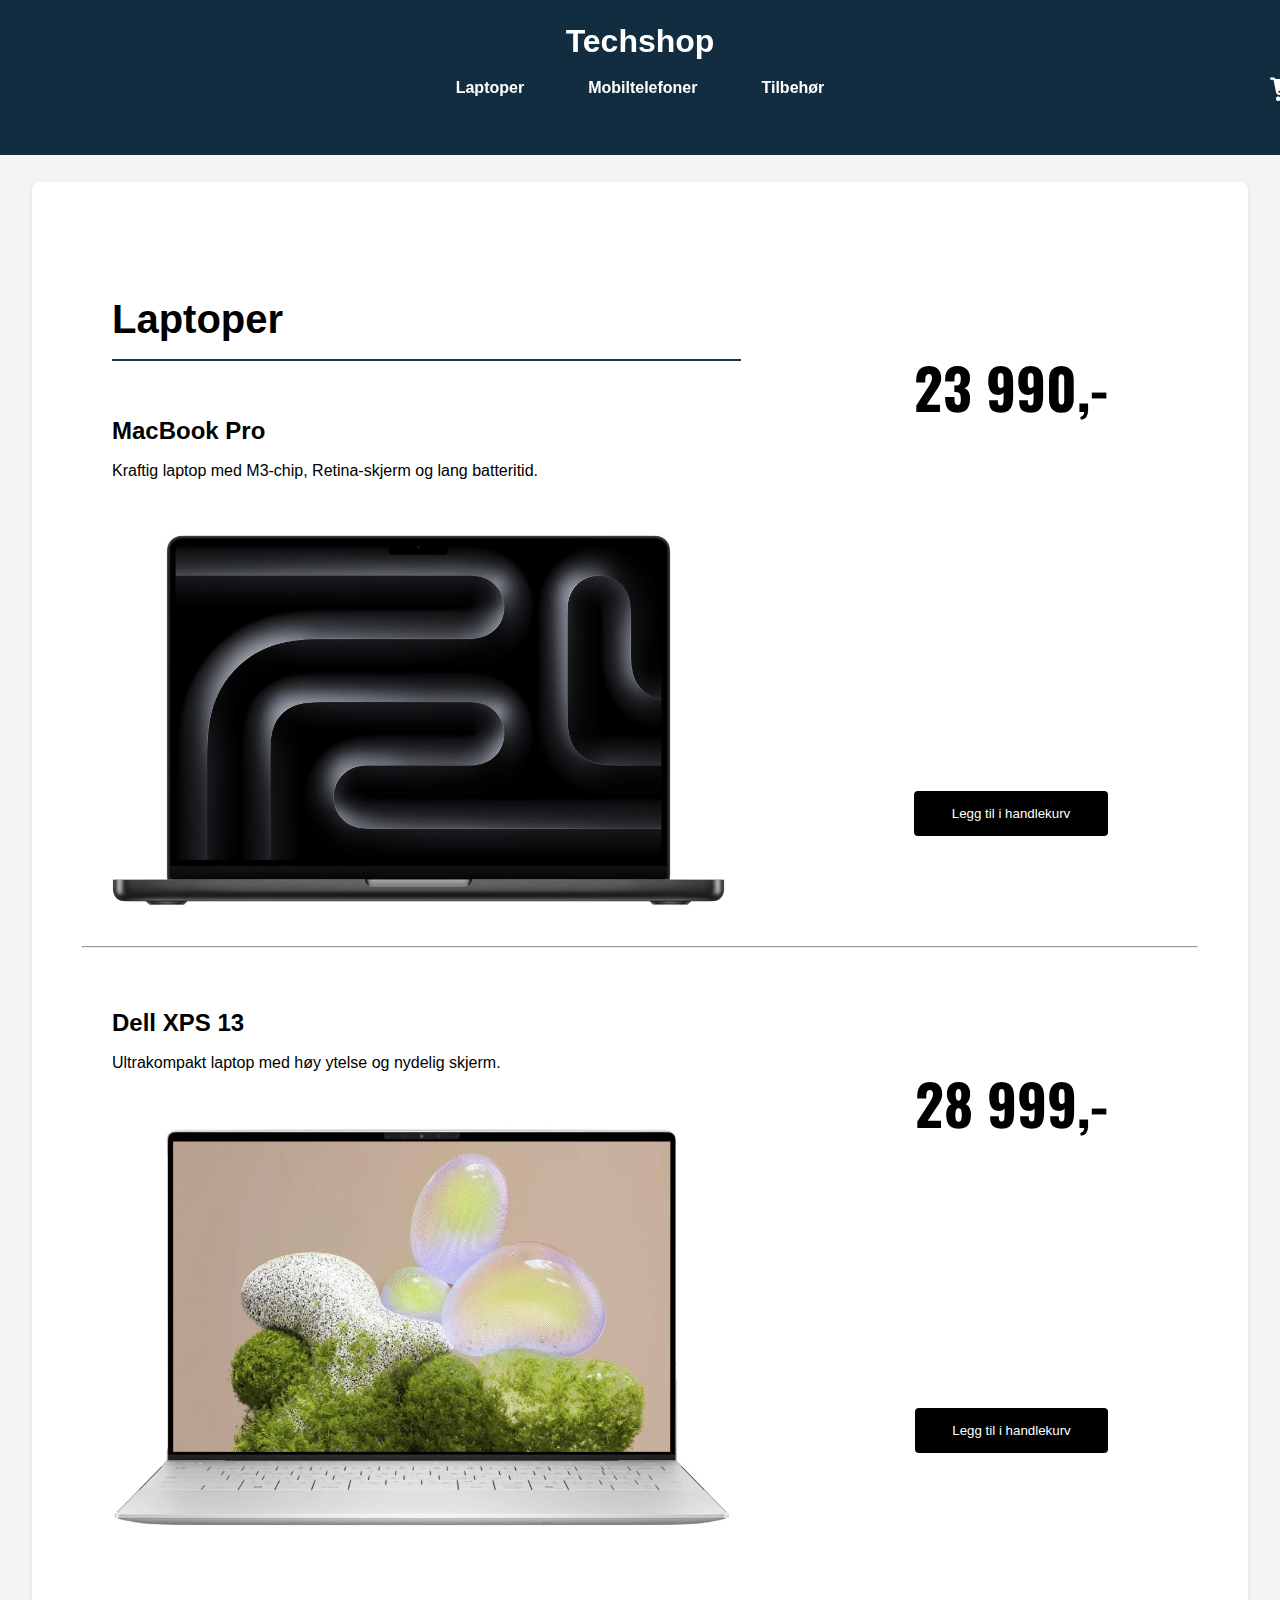
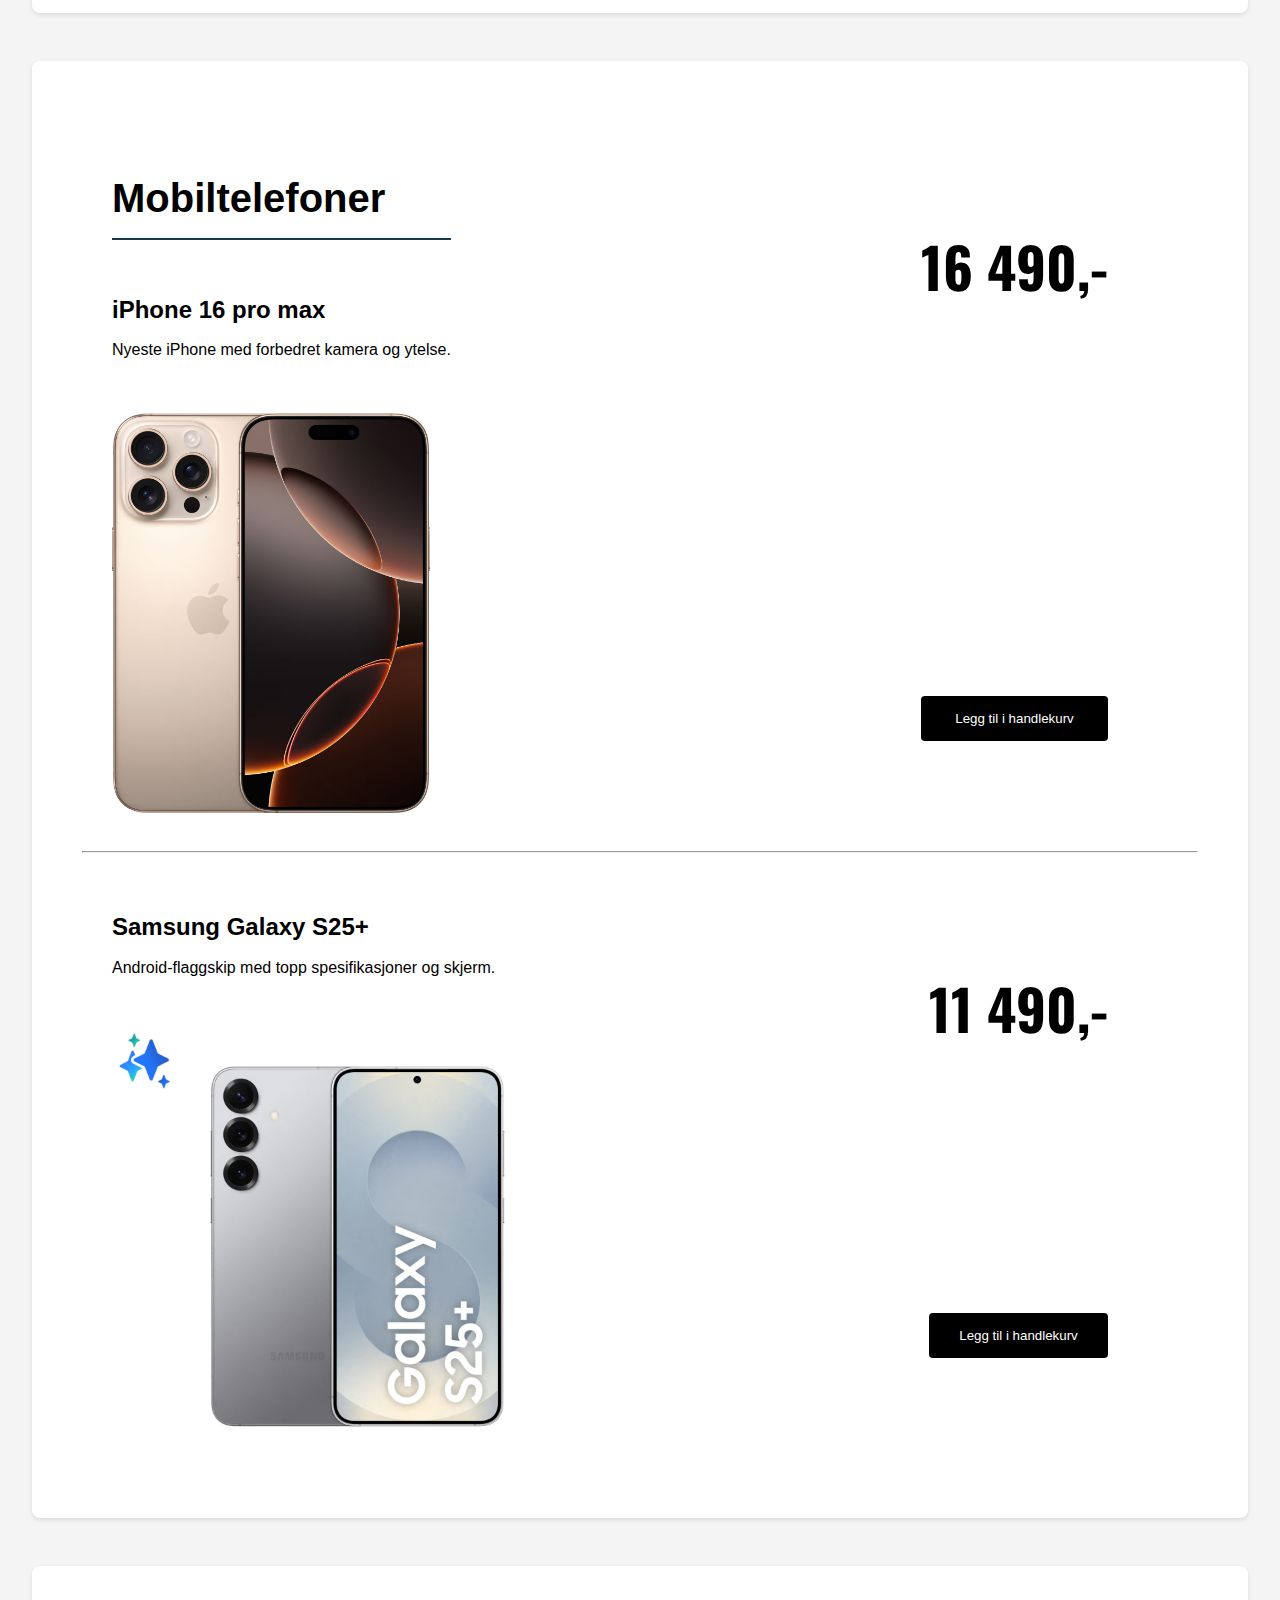
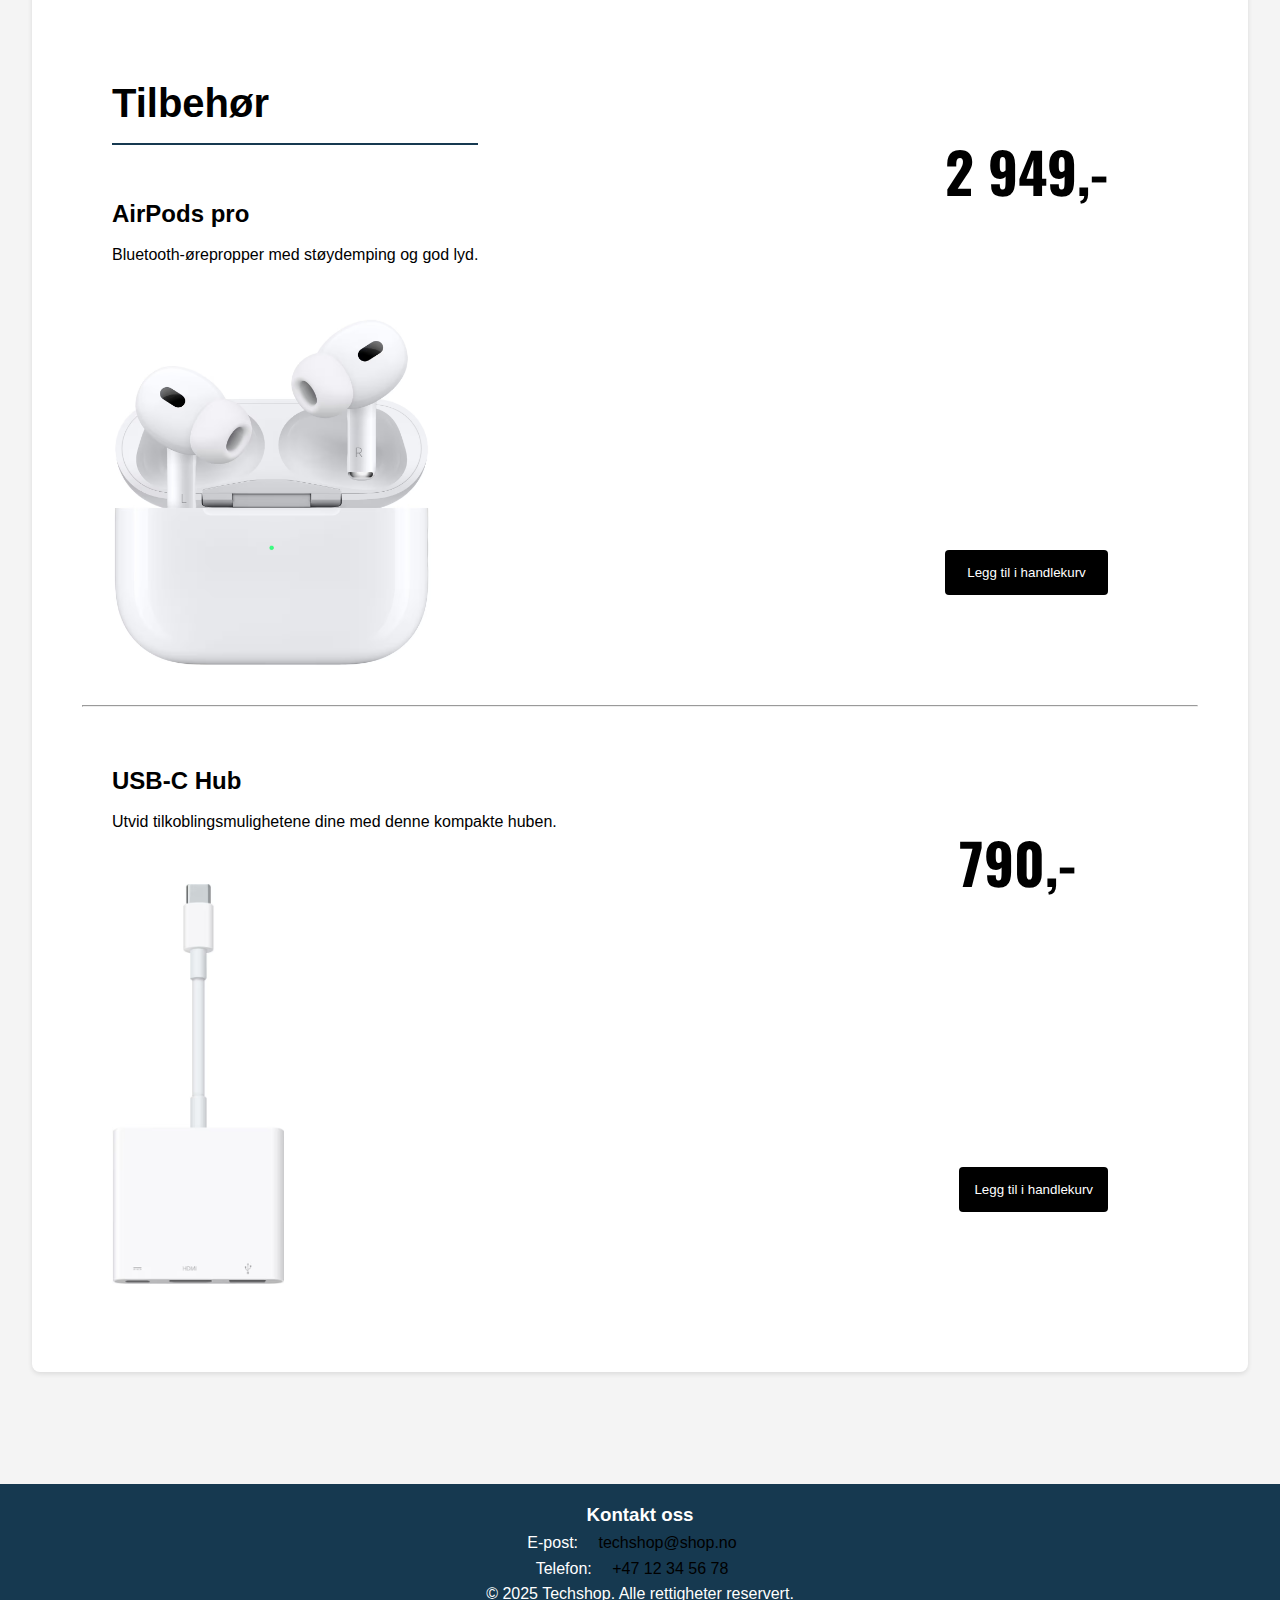
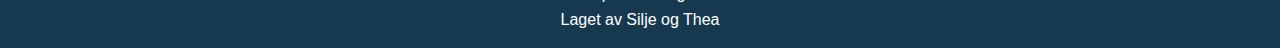
<file: index.html>
<!DOCTYPE html>
<html lang="en">

<head>
    <meta charset="UTF-8">
    <meta name="viewport" content="width=device-width, initial-scale=1.0">
    <title>Techshop</title>
    <link rel="stylesheet" href="style.css">
    <link rel="stylesheet" href="https://cdnjs.cloudflare.com/ajax/libs/font-awesome/6.5.0/css/all.min.css">

</head>

<body>

    <header>
        <h1>Techshop</h1>
        <nav>
            <ul>
                <li><a href="#sct1">Laptoper</a></li>
                <li><a href="#sct2">Mobiltelefoner</a></li>
                <li><a href="#sct3">Tilbehør</a></li>
            </ul>
            <div id="cart-wrapper">
                <div id="cart-icon"><i class="fa-solid fa-cart-shopping"></i><span id="cart-count">0</span></div>
                <div id="cart-dropdown" class="hidden">
                    <h4>Handlekurv</h4>
                    <ul id="cart-items"></ul>
                    <p id="empty-msg">Handlekurven er tom</p>
                    <button id="go-to-cart">Se handlekurv</button>
                </div>
            </div>



        </nav>
    </header>

    <main>
        <section id="sct1">
            <article>
                <div class="container">
                    <h2>Laptoper</h2>
                    <a href="mac.html">
                        <h3>MacBook Pro</h3>
                        <p>Kraftig laptop med M3-chip, Retina-skjerm og lang batteritid.</p>
                        <img src="bilder/mac.png" alt="" style="width: auto; height: 375px;">
                    </a>
                </div>
                <div class="boks">
                    <p>23 990,-</p>
                    <button class="add-to-cart" data-name="MacBook Pro" data-image="bilder/mac.png">Legg til i
                        handlekurv</button>
                </div>
            </article>

            <hr>

            <article>
                <div class="container">
                    <a href="DellXPS.html">
                        <h3>Dell XPS 13</h3>
                        <p>Ultrakompakt laptop med høy ytelse og nydelig skjerm.</p>
                        <img src="bilder/DellXPS.png" alt="" style="width: auto; height: 400px;">
                    </a>
                </div>
                <div class="boks">
                    <p>28 999,-</p>
                    <button class="add-to-cart" data-name="Dell XPS 13" data-image="bilder/DellXPS.png">Legg til i
                        handlekurv</button>
                </div>
        </section>

        <section id="sct2">
            <article>
                <div class="container">
                    <h2>Mobiltelefoner</h2>
                    <a href="iPhone16.html">
                        <h3>iPhone 16 pro max</h3>
                        <p>Nyeste iPhone med forbedret kamera og ytelse.</p>
                        <img src="bilder/iphone16.png" alt="" style="width: auto; height: 400px;">
                    </a>
                </div>
                <div class="boks">
                    <p> 16 490,-</p>
                    <button class="add-to-cart" data-name="iPhone 16 pro max" data-image="bilder/iphone16.png">Legg til
                        i handlekurv</button>
                </div>
            </article>

            <hr>

            <article>
                <div class="container">
                    <a href="Samsung.html">
                        <h3>Samsung Galaxy S25+</h3>
                        <p>Android-flaggskip med topp spesifikasjoner og skjerm.</p>
                        <img src="bilder/Galaxy25+.png" alt="" style="width: auto; height: 400px;">
                    </a>
                </div>
                <div class="boks">
                    <p>11 490,-</p>
                    <button class="add-to-cart" data-name="Samsung Galaxy S25" data-image="bilder/Galaxy25+.png">Legg
                        til i handlekurv</button>
                </div>
            </article>
        </section>

        <section id="sct3">
            <article>
                <div class="container">
                    <h2>Tilbehør</h2>
                    <a href="AirPods.html">
                        <h3>AirPods pro</h3>
                        <p>Bluetooth-ørepropper med støydemping og god lyd.</p>
                        <img src="bilder/AirPods.png" alt="" style="width: auto; height: 350px;">
                    </a>
                </div>
                <div class="boks">
                    <p>2 949,-</p>
                    <button class="add-to-cart" data-name="AirPods pro" data-image="bilder/AirPods.png">Legg til i
                        handlekurv</button>
                </div>
            </article>

            <hr>

            <article>
                <div class="container">
                    <a href="USB.html">
                        <h3>USB-C Hub</h3>
                        <p>Utvid tilkoblingsmulighetene dine med denne kompakte huben.</p>
                        <img src="bilder/USB.png" alt="" style="width: auto; height: 400px;">
                    </a>
                </div>
                <div class="boks">
                    <p>790,-</p>
                    <button class="add-to-cart" data-name="USB-C Hub" data-image="bilder/USB.png">Legg til i
                        handlekurv</button>
                </div>
            </article>
        </section>
    </main>

    <footer>
        <div>
            <h3>Kontakt oss</h3>
            <p>E-post: <a href="malio:techshop@nyhet.no">techshop@shop.no</a></p>
            <p>Telefon: <a href="tel:+4712345678">+47 12 34 56 78</a></p>
        </div>
        <div>
            <p>&copy; 2025 Techshop. Alle rettigheter reservert.</p>
            <p>Laget av Silje og Thea</p>
        </div>
    </footer>

    <script src="script.js"></script>
</body>

</html>
</file>
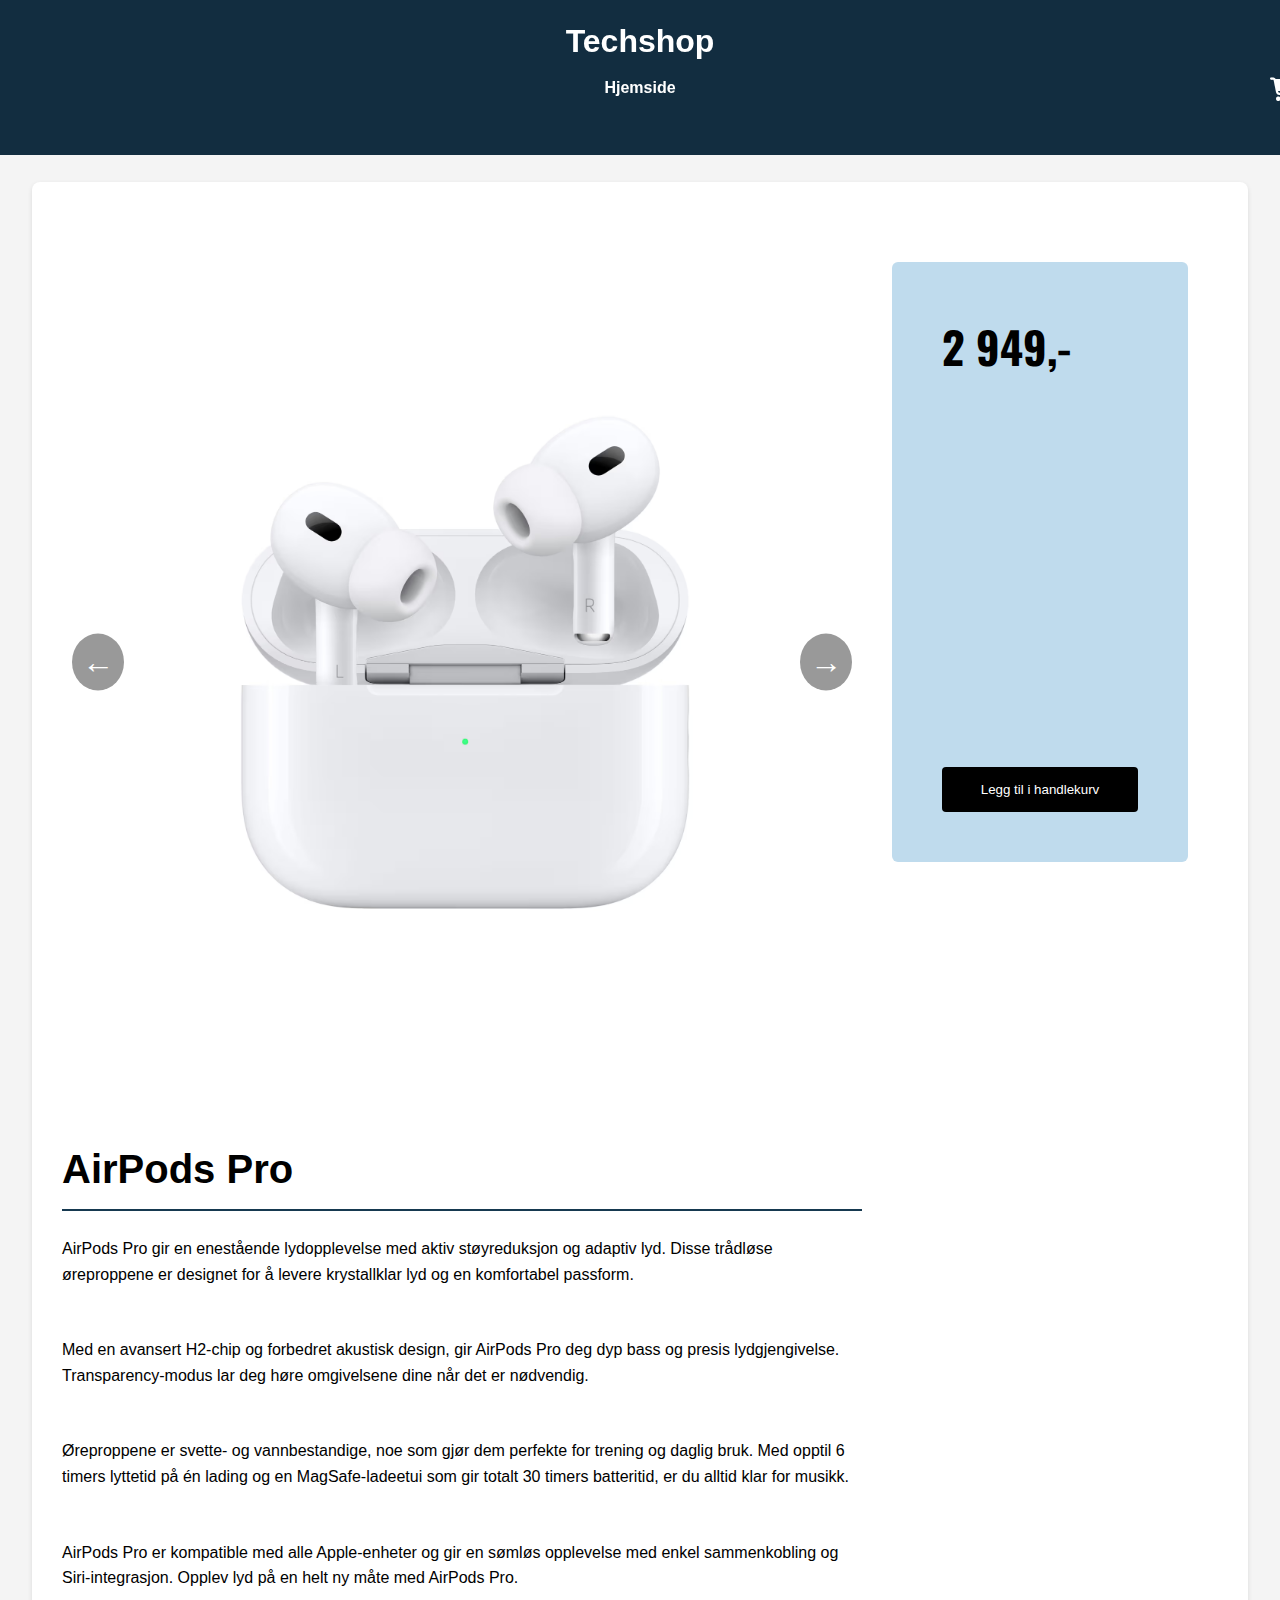
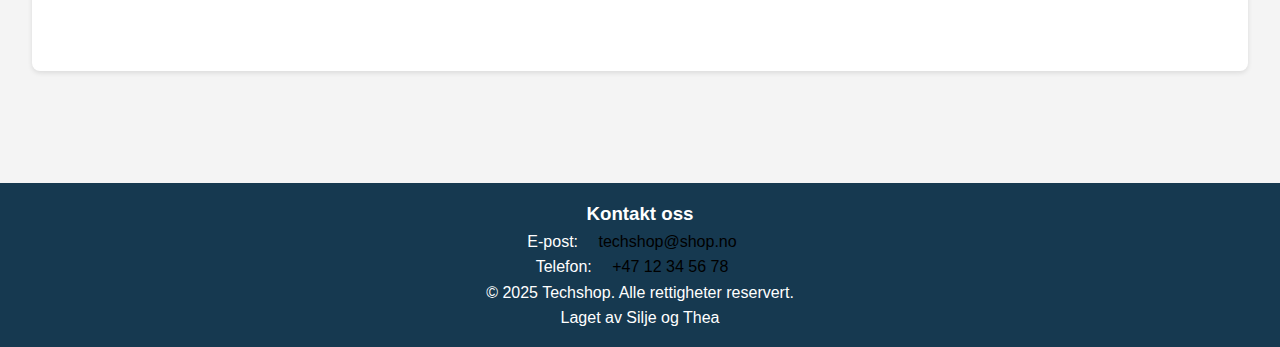
<file: AirPods.html>
<!DOCTYPE html>
<html lang="en">

<head>
    <meta charset="UTF-8">
    <meta name="viewport" content="width=device-width, initial-scale=1.0">
    <title>AirPods</title>
    <link rel="stylesheet" href="style.css">
    <link rel="stylesheet" href="https://cdnjs.cloudflare.com/ajax/libs/font-awesome/6.5.0/css/all.min.css">

</head>

<body>
    <header>
        <h1>Techshop</h1>
        <nav>
            <ul>
                <li><a href="index.html">Hjemside</a></li>
            </ul>
            <div id="cart-wrapper">
                <div id="cart-icon"><i class="fa-solid fa-cart-shopping"></i><span id="cart-count">0</span></div>
                <div id="cart-dropdown" class="hidden">
                    <h4>Handlekurv</h4>
                    <ul id="cart-items"></ul>
                    <p id="empty-msg">Handlekurven er tom</p>
                    <button id="go-to-cart">Se handlekurv</button>
                </div>
            </div>

        </nav>
    </header>

    <main>
        <section class="info">
            <div class="container">
                <div class="bilder">
                    <img src="bilder/AirPods.png" style="height: 500px; width: auto; margin: 200px 175px;"
                        class="active">
                    <img src="bilder/AirPodsPro1.png" style="height: 500px; width: auto; margin: 200px 175px;">
                    <img src="bilder/AirPodsPro2.png">
                    <img src="bilder/AirPodsPro3.png">
                    <img src="bilder/AirPodsPro4.png">
                    <button class="arrow left" onclick="prevImage()">&#8592;</button>
                    <button class="arrow right" onclick="nextImage()">&#8594;</button>
                </div>
                <h2>AirPods Pro</h2>
                <p>AirPods Pro gir en enestående lydopplevelse med aktiv støyreduksjon og adaptiv lyd. Disse trådløse
                    øreproppene er designet for å levere krystallklar lyd og en komfortabel passform.</p>
                <p>Med en avansert H2-chip og forbedret akustisk design, gir AirPods Pro deg dyp bass og presis
                    lydgjengivelse. Transparency-modus lar deg høre omgivelsene dine når det er nødvendig.</p>
                <p>Øreproppene er svette- og vannbestandige, noe som gjør dem perfekte for trening og daglig bruk. Med
                    opptil 6 timers lyttetid på én lading og en MagSafe-ladeetui som gir totalt 30 timers batteritid, er
                    du alltid klar for musikk.</p>
                <p>AirPods Pro er kompatible med alle Apple-enheter og gir en sømløs opplevelse med enkel sammenkobling
                    og Siri-integrasjon. Opplev lyd på en helt ny måte med AirPods Pro.</p>
            </div>
            <div class="pris">
                <p>2 949,-</p>
                <button class="add-to-cart" data-name="AirPods Pro" data-image="bilder/AirPods.png">Legg til i
                    handlekurv</button>
            </div>
        </section>
    </main>

    <footer>
        <div>
            <h3>Kontakt oss</h3>
            <p>E-post: <a href="malio:techshop@nyhet.no">techshop@shop.no</a></p>
            <p>Telefon: <a href="tel:+4712345678">+47 12 34 56 78</a></p>
        </div>
        <div>
            <p>&copy; 2025 Techshop. Alle rettigheter reservert.</p>
            <p>Laget av Silje og Thea</p>
        </div>
    </footer>

    <script src="script.js"></script>
</body>

</html>
</file>
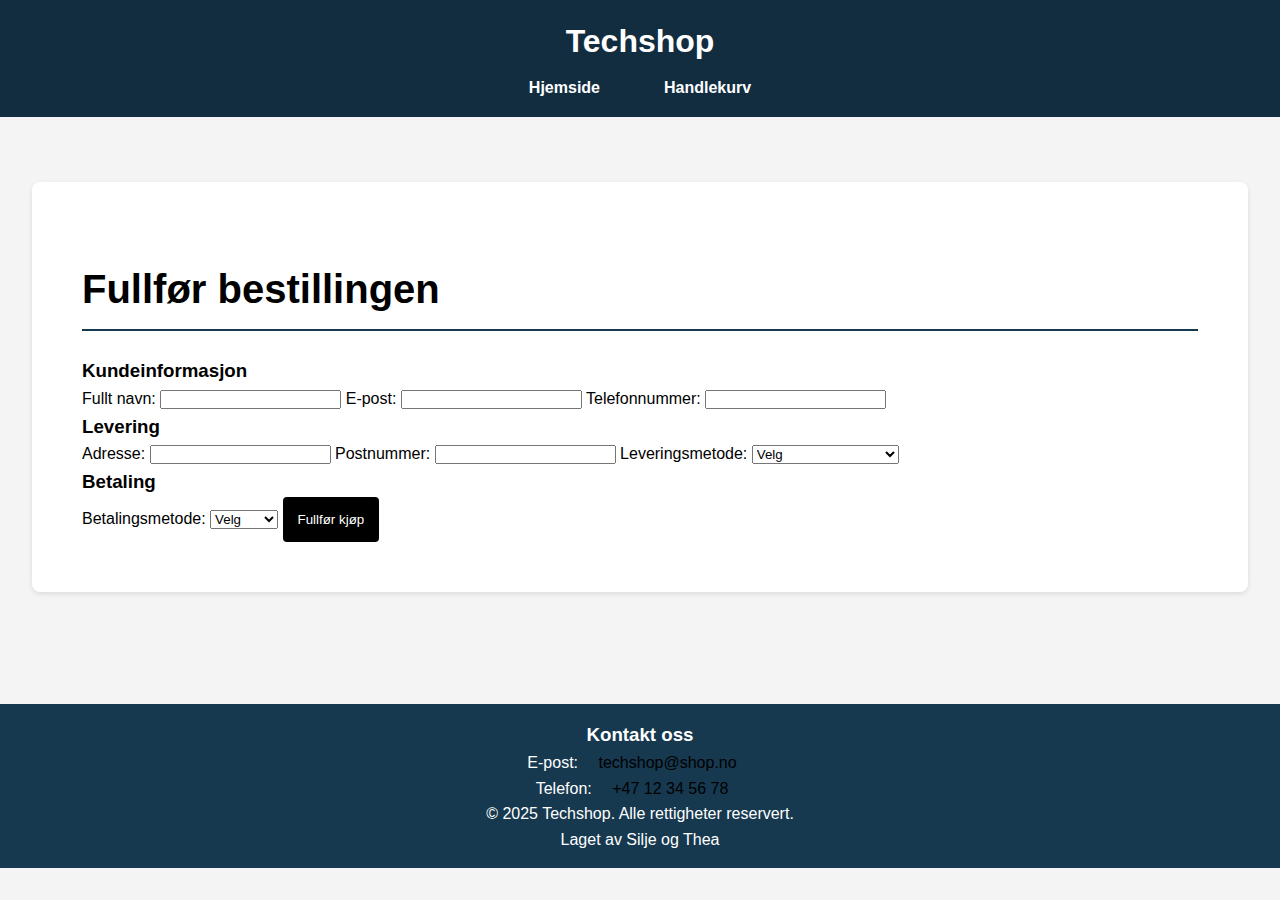
<file: checkout.html>
<!DOCTYPE html>
<html lang="no">

<head>
    <meta charset="UTF-8">
    <meta name="viewport" content="width=device-width, initial-scale=1.0">
    <title>Checkout</title>
    <link rel="stylesheet" href="style.css">
</head>

<body>
    <header>
        <h1>Techshop</h1>
        <nav>
            <ul>
                <li><a href="index.html">Hjemside</a></li>
                <li><a href="handlekurv.html">Handlekurv</a></li>
            </ul>
        </nav>
    </header>

    <main class="checkout-main">
        <section>
            <h2>Fullfør bestillingen</h2>
            <form id="checkout-form">
                <h3>Kundeinformasjon</h3>
                <label for="name">Fullt navn:</label>
                <input type="text" id="name" name="name" required>

                <label for="email">E-post:</label>
                <input type="email" id="email" name="email" required>

                <label for="telefon">Telefonnummer:</label>
                <input type="tel" id="telefon" name="telefon" required>

                <h3>Levering</h3>
                <label for="adresse">Adresse:</label>
                <input type="text" id="adresse" name="adresse" required>

                <label for="postnummer">Postnummer:</label>
                <input type="text" id="postnummer" name="postnummer" required>

                <label for="levering">Leveringsmetode:</label>
                <select id="levering" name="levering" required>
                    <option value="">Velg</option>
                    <option value="standard">Standard (3-5 dager)</option>
                    <option value="express">Ekspress (1-2 dager)</option>
                </select>

                <h3>Betaling</h3>
                <label for="betaling">Betalingsmetode:</label>
                <select id="betaling" name="betaling" required>
                    <option value="">Velg</option>
                    <option value="kort">Kort</option>
                    <option value="vipps">Vipps</option>
                    <option value="faktura">Faktura</option>
                </select>

                <button type="submit">Fullfør kjøp</button>
            </form>

        </section>
    </main>

    <footer>
        <div>
            <h3>Kontakt oss</h3>
            <p>E-post: <a href="mailto:techshop@shop.no">techshop@shop.no</a></p>
            <p>Telefon: <a href="tel:+4712345678">+47 12 34 56 78</a></p>
        </div>
        <div>
            <p>&copy; 2025 Techshop. Alle rettigheter reservert.</p>
            <p>Laget av Silje og Thea</p>
        </div>
    </footer>

    <script>
        document.getElementById("checkout-form").addEventListener("submit", function (event) {
            event.preventDefault();
            window.location.href = "index.html";
            alert("Takk for kjøpet! Du vil motta en bekreftelse på e-post.");
        });
    </script>
</body>

</html>
</file>
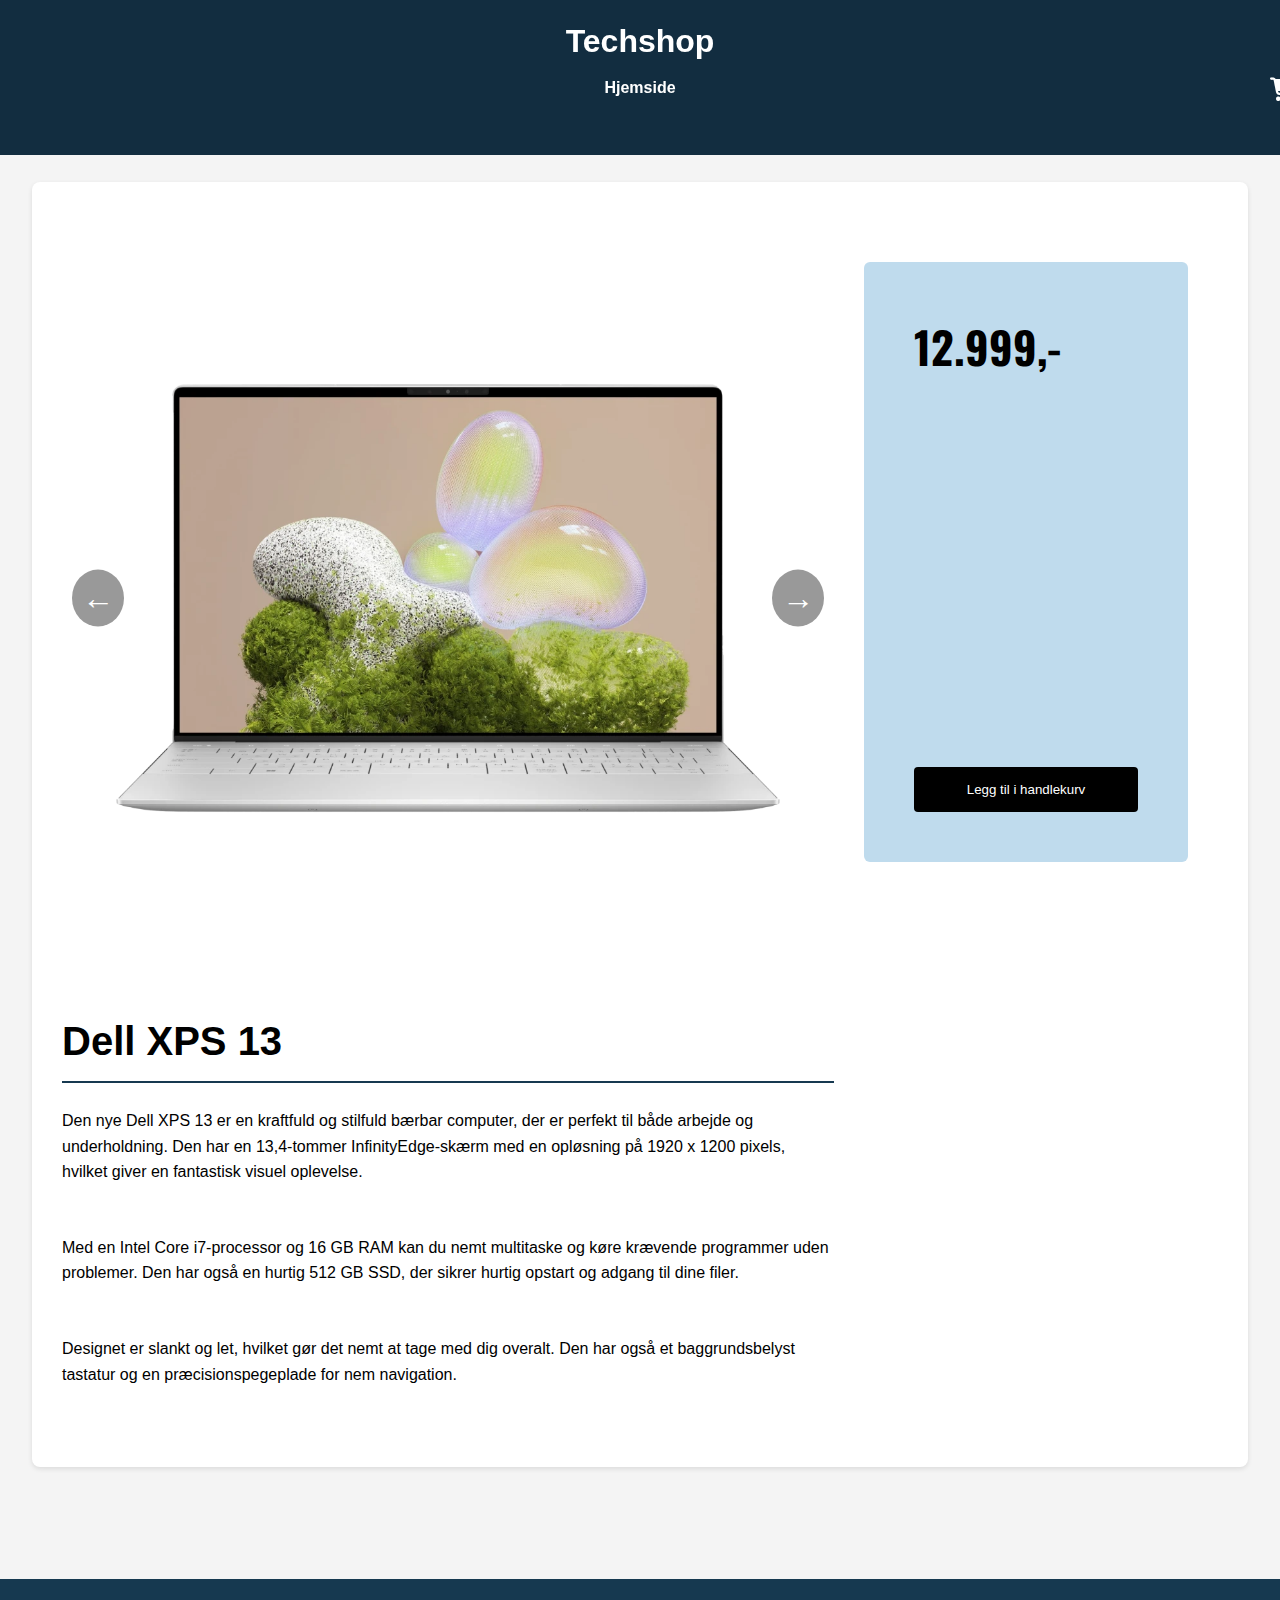
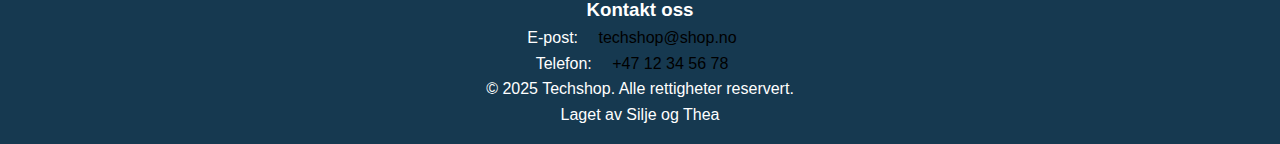
<file: DellXPS.html>
<!DOCTYPE html>
<html lang="en">

<head>
    <meta charset="UTF-8">
    <meta name="viewport" content="width=device-width, initial-scale=1.0">
    <title>Dell XPS 13</title>
    <link rel="stylesheet" href="style.css">
    <link rel="stylesheet" href="https://cdnjs.cloudflare.com/ajax/libs/font-awesome/6.5.0/css/all.min.css">

</head>

<body>
    <header>
        <h1>Techshop</h1>
        <nav>
            <ul>
                <li><a href="index.html">Hjemside</a></li>
            </ul>
            <div id="cart-wrapper">
                <div id="cart-icon"><i class="fa-solid fa-cart-shopping"></i><span id="cart-count">0</span></div>
                <div id="cart-dropdown" class="hidden">
                    <h4>Handlekurv</h4>
                    <ul id="cart-items"></ul>
                    <p id="empty-msg">Handlekurven er tom</p>
                    <button id="go-to-cart">Se handlekurv</button>
                </div>
            </div>
        </nav>
    </header>

    <main>
        <section class="info">
            <div class="container">
                <div class="bilder">
                    <img src="bilder/Dellxps.jpg" class="active">
                    <img src="bilder/DellXPS1.png">
                    <img src="bilder/DellXPS2.png">
                    <img src="bilder/DellXPS3.png">
                    <img src="bilder/DellXPS4.png">
                    <img src="bilder/DellXPS5.png">
                    <button class="arrow left" onclick="prevImage()">&#8592;</button>
                    <button class="arrow right" onclick="nextImage()">&#8594;</button>
                </div>
                <h2>Dell XPS 13</h2>
                <p>Den nye Dell XPS 13 er en kraftfuld og stilfuld bærbar computer, der er perfekt til både arbejde og
                    underholdning. Den har en 13,4-tommer InfinityEdge-skærm med en opløsning på 1920 x 1200 pixels,
                    hvilket
                    giver en fantastisk visuel oplevelse.</p>
                <p>Med en Intel Core i7-processor og 16 GB RAM kan du nemt multitaske og køre krævende programmer uden
                    problemer. Den har også en hurtig 512 GB SSD, der sikrer hurtig opstart og adgang til dine filer.
                </p>
                <p>Designet er slankt og let, hvilket gør det nemt at tage med dig overalt. Den har også et
                    baggrundsbelyst
                    tastatur og en præcisionspegeplade for nem navigation.</p>
            </div>
            <div class="pris">
                <p>12.999,-</p>
                <button class="add-to-cart" data-name="Dell XPS 13" data-image="bilder/DellXPS.png">Legg til i
                    handlekurv</button>
            </div>
        </section>
    </main>

    <footer>
        <div>
            <h3>Kontakt oss</h3>
            <p>E-post: <a href="malio:techshop@nyhet.no">techshop@shop.no</a></p>
            <p>Telefon: <a href="tel:+4712345678">+47 12 34 56 78</a></p>
        </div>
        <div>
            <p>&copy; 2025 Techshop. Alle rettigheter reservert.</p>
            <p>Laget av Silje og Thea</p>
        </div>
    </footer>

    <script src="script.js"></script>
</body>

</html>
</file>
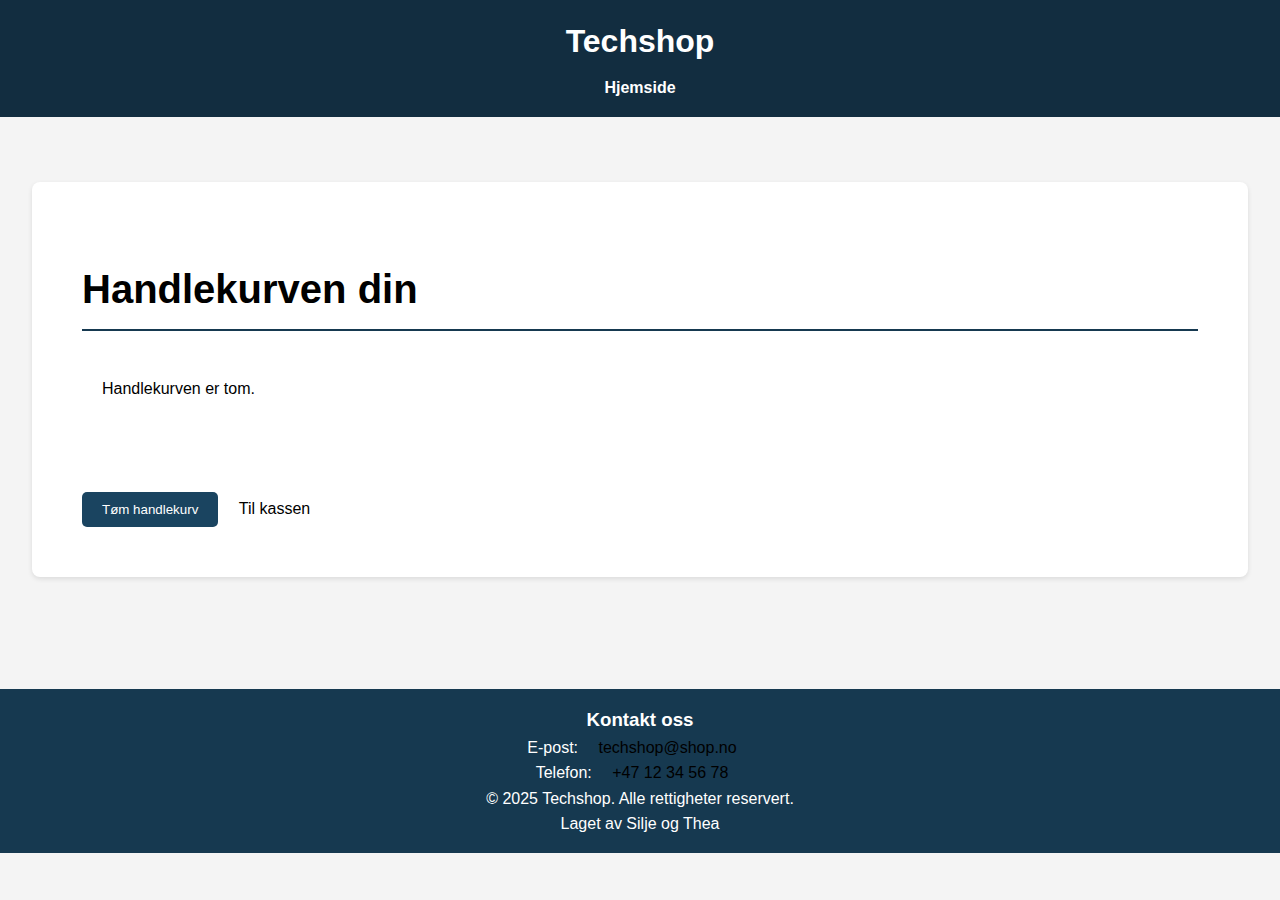
<file: handlekurv.html>
<!DOCTYPE html>
<html lang="no">

<head>
    <meta charset="UTF-8">
    <meta name="viewport" content="width=device-width, initial-scale=1.0">
    <title>Handlekurv</title>
    <link rel="stylesheet" href="style.css">
</head>

<body>
    <header>
        <h1>Techshop</h1>
        <nav>
            <ul>
                <li><a href="index.html">Hjemside</a></li>
            </ul>
        </nav>
    </header>

    <main>
        <section>
            <h2>Handlekurven din</h2>
            <div id="cart-items"></div>
            <button id="clear-cart">Tøm handlekurv</button>
            <a href="checkout.html" class="checkout">Til kassen</a>
        </section>
    </main>

    <footer>
        <div>
            <h3>Kontakt oss</h3>
            <p>E-post: <a href="mailto:techshop@shop.no">techshop@shop.no</a></p>
            <p>Telefon: <a href="tel:+4712345678">+47 12 34 56 78</a></p>
        </div>
        <div>
            <p>&copy; 2025 Techshop. Alle rettigheter reservert.</p>
            <p>Laget av Silje og Thea</p>
        </div>
    </footer>

    <script>
        document.addEventListener("DOMContentLoaded", () => {
            const cartItemsContainer = document.getElementById("cart-items");
            const clearCartButton = document.getElementById("clear-cart");

            let cart = JSON.parse(localStorage.getItem("cart")) || [];

            function renderCart() {
                cartItemsContainer.innerHTML = ""; // Tøm innholdet

                if (cart.length === 0) {
                    cartItemsContainer.innerHTML = "<p>Handlekurven er tom.</p>";
                    return;
                }

                cart.forEach(item => {
                    const itemDiv = document.createElement("div");
                    itemDiv.classList.add("cart-item");

                    itemDiv.innerHTML = `
                <img src="${item.image}" alt="${item.name}">
                <h3>${item.name}</h3>
            `;

                    cartItemsContainer.appendChild(itemDiv);
                });
            }

            clearCartButton.addEventListener("click", () => {
                cart = [];
                localStorage.setItem("cart", JSON.stringify(cart));
                renderCart();
            });

            renderCart();
        });

    </script>
</body>

</html>
</file>
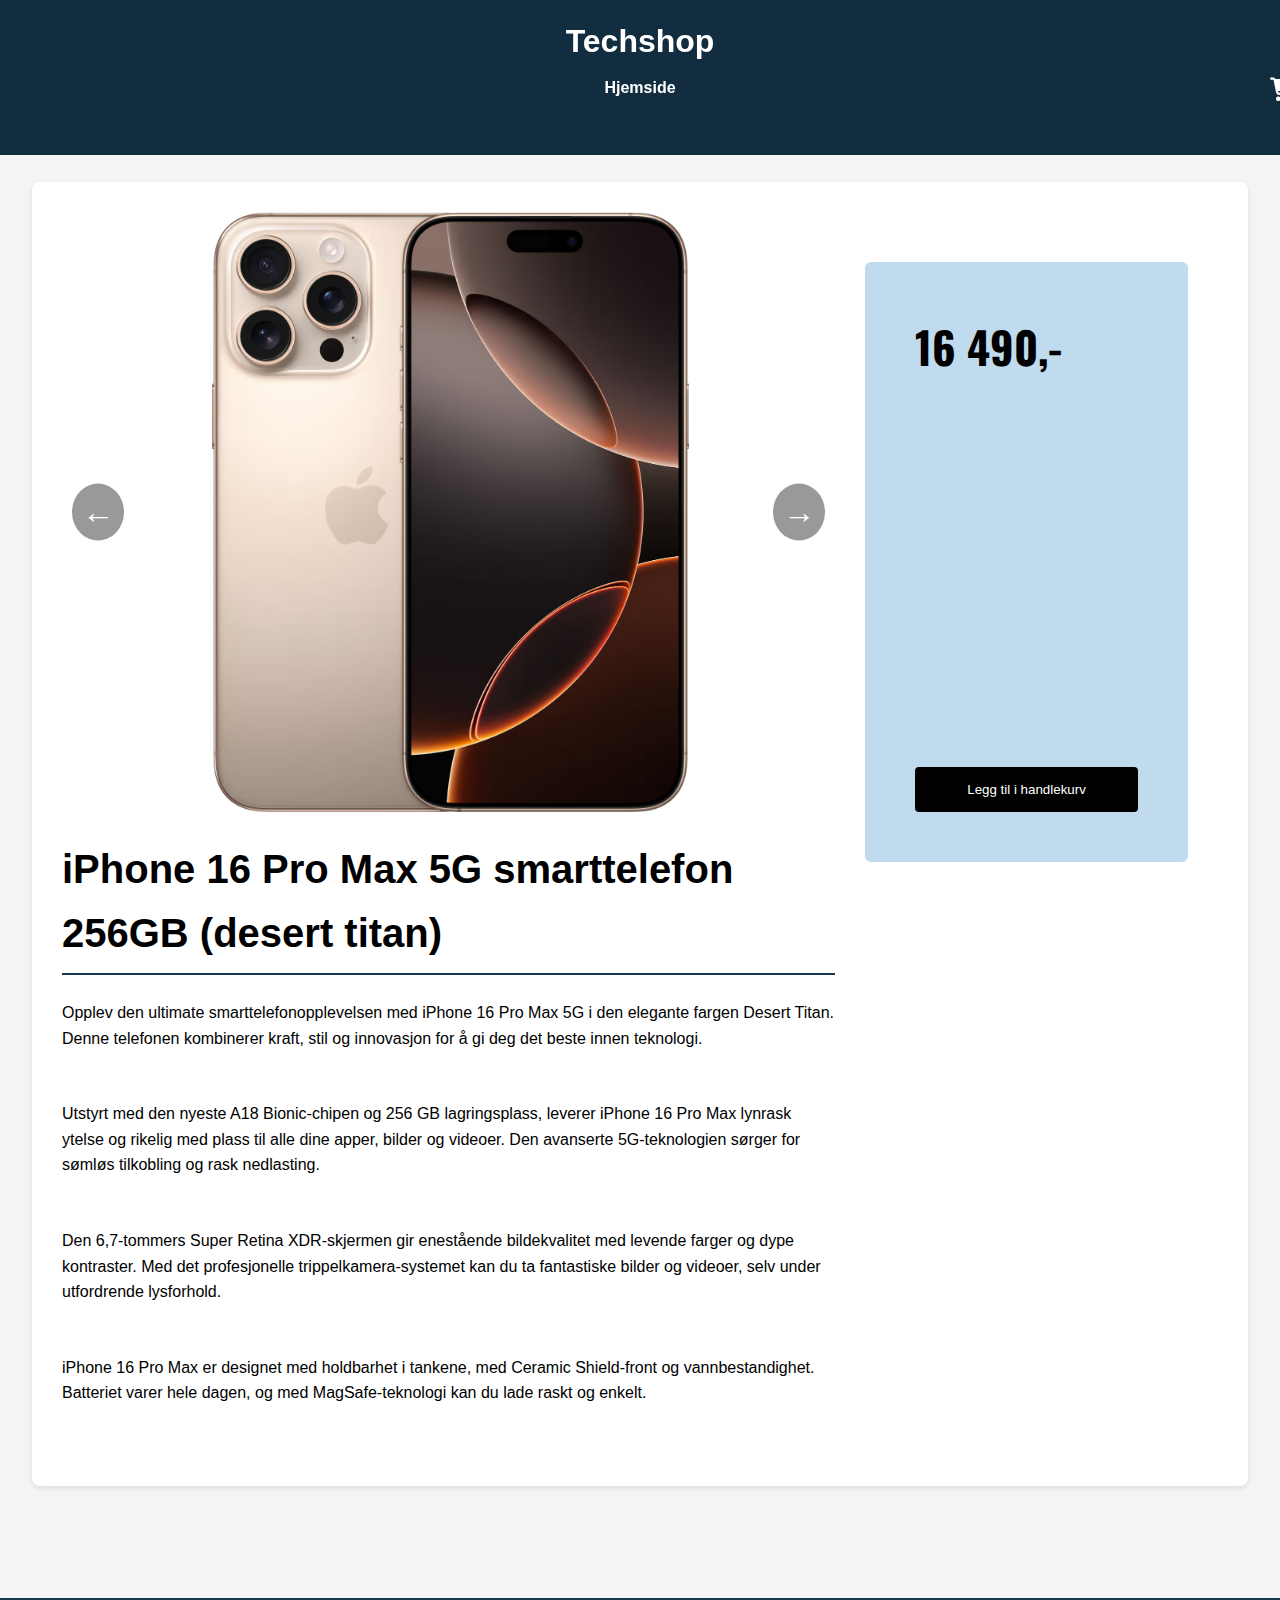
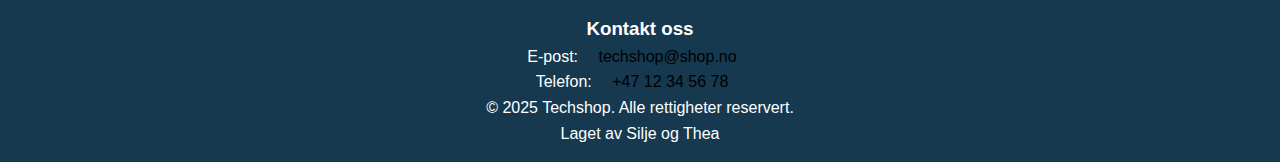
<file: iPhone16.html>
<!DOCTYPE html>
<html lang="en">

<head>
    <meta charset="UTF-8">
    <meta name="viewport" content="width=device-width, initial-scale=1.0">
    <title>iPhone 16</title>
    <link rel="stylesheet" href="style.css">
    <link rel="stylesheet" href="https://cdnjs.cloudflare.com/ajax/libs/font-awesome/6.5.0/css/all.min.css">

    <style>
        .bilder img {
            height: 600px;
            width: auto;

        }
    </style>
</head>

<body>
    <header>
        <h1>Techshop</h1>
        <nav>
            <ul>
                <li><a href="index.html">Hjemside</a></li>
            </ul>
            <div id="cart-wrapper">
                <div id="cart-icon"><i class="fa-solid fa-cart-shopping"></i><span id="cart-count">0</span></div>
                <div id="cart-dropdown" class="hidden">
                    <h4>Handlekurv</h4>
                    <ul id="cart-items"></ul>
                    <p id="empty-msg">Handlekurven er tom</p>
                    <button id="go-to-cart">Se handlekurv</button>
                </div>
            </div>
        </nav>
    </header>
    <main>
        <section class="info">
            <div class="container">
                <div class="bilder">
                    <img src="bilder/iphone16.png" class="active" style="margin-left: 150px;">
                    <img src="bilder/1iphone16.png" style="margin-left: 250px;">
                    <img src="bilder/2iphone16.png" style="margin-left: 300px;">
                    <img src="bilder/5iphone16.png">
                    <img src="bilder/6iphone16.png" style="margin-left: 100px;">
                    <img src="bilder/7iphone16.png" style="margin-left: 100px;">
                    <button class="arrow left" onclick="prevImage()">&#8592;</button>
                    <button class="arrow right" onclick="nextImage()">&#8594;</button>
                </div>
                <h2>iPhone 16 Pro Max 5G smarttelefon 256GB (desert titan)</h2>
                <p>Opplev den ultimate smarttelefonopplevelsen med iPhone 16 Pro Max 5G i den elegante fargen Desert
                    Titan. Denne telefonen kombinerer kraft, stil og innovasjon for å gi deg det beste innen teknologi.
                </p>
                <p>Utstyrt med den nyeste A18 Bionic-chipen og 256 GB lagringsplass, leverer iPhone 16 Pro Max lynrask
                    ytelse og rikelig med plass til alle dine apper, bilder og videoer. Den avanserte 5G-teknologien
                    sørger for sømløs tilkobling og rask nedlasting.</p>
                <p>Den 6,7-tommers Super Retina XDR-skjermen gir enestående bildekvalitet med levende farger og dype
                    kontraster. Med det profesjonelle trippelkamera-systemet kan du ta fantastiske bilder og videoer,
                    selv under utfordrende lysforhold.</p>
                <p>iPhone 16 Pro Max er designet med holdbarhet i tankene, med Ceramic Shield-front og vannbestandighet.
                    Batteriet varer hele dagen, og med MagSafe-teknologi kan du lade raskt og enkelt.</p>
            </div>
            <div class="pris">
                <p>16 490,-</p>
                <button class="add-to-cart" data-name="iPhone 16 Pro Max" data-image="bilder/iPhone16.png">Legg til i
                    handlekurv</button>
            </div>
        </section>
    </main>

    <footer>
        <div>
            <h3>Kontakt oss</h3>
            <p>E-post: <a href="malio:techshop@nyhet.no">techshop@shop.no</a></p>
            <p>Telefon: <a href="tel:+4712345678">+47 12 34 56 78</a></p>
        </div>
        <div>
            <p>&copy; 2025 Techshop. Alle rettigheter reservert.</p>
            <p>Laget av Silje og Thea</p>
        </div>
    </footer>

    <script src="script.js"></script>
</body>

</html>
</file>
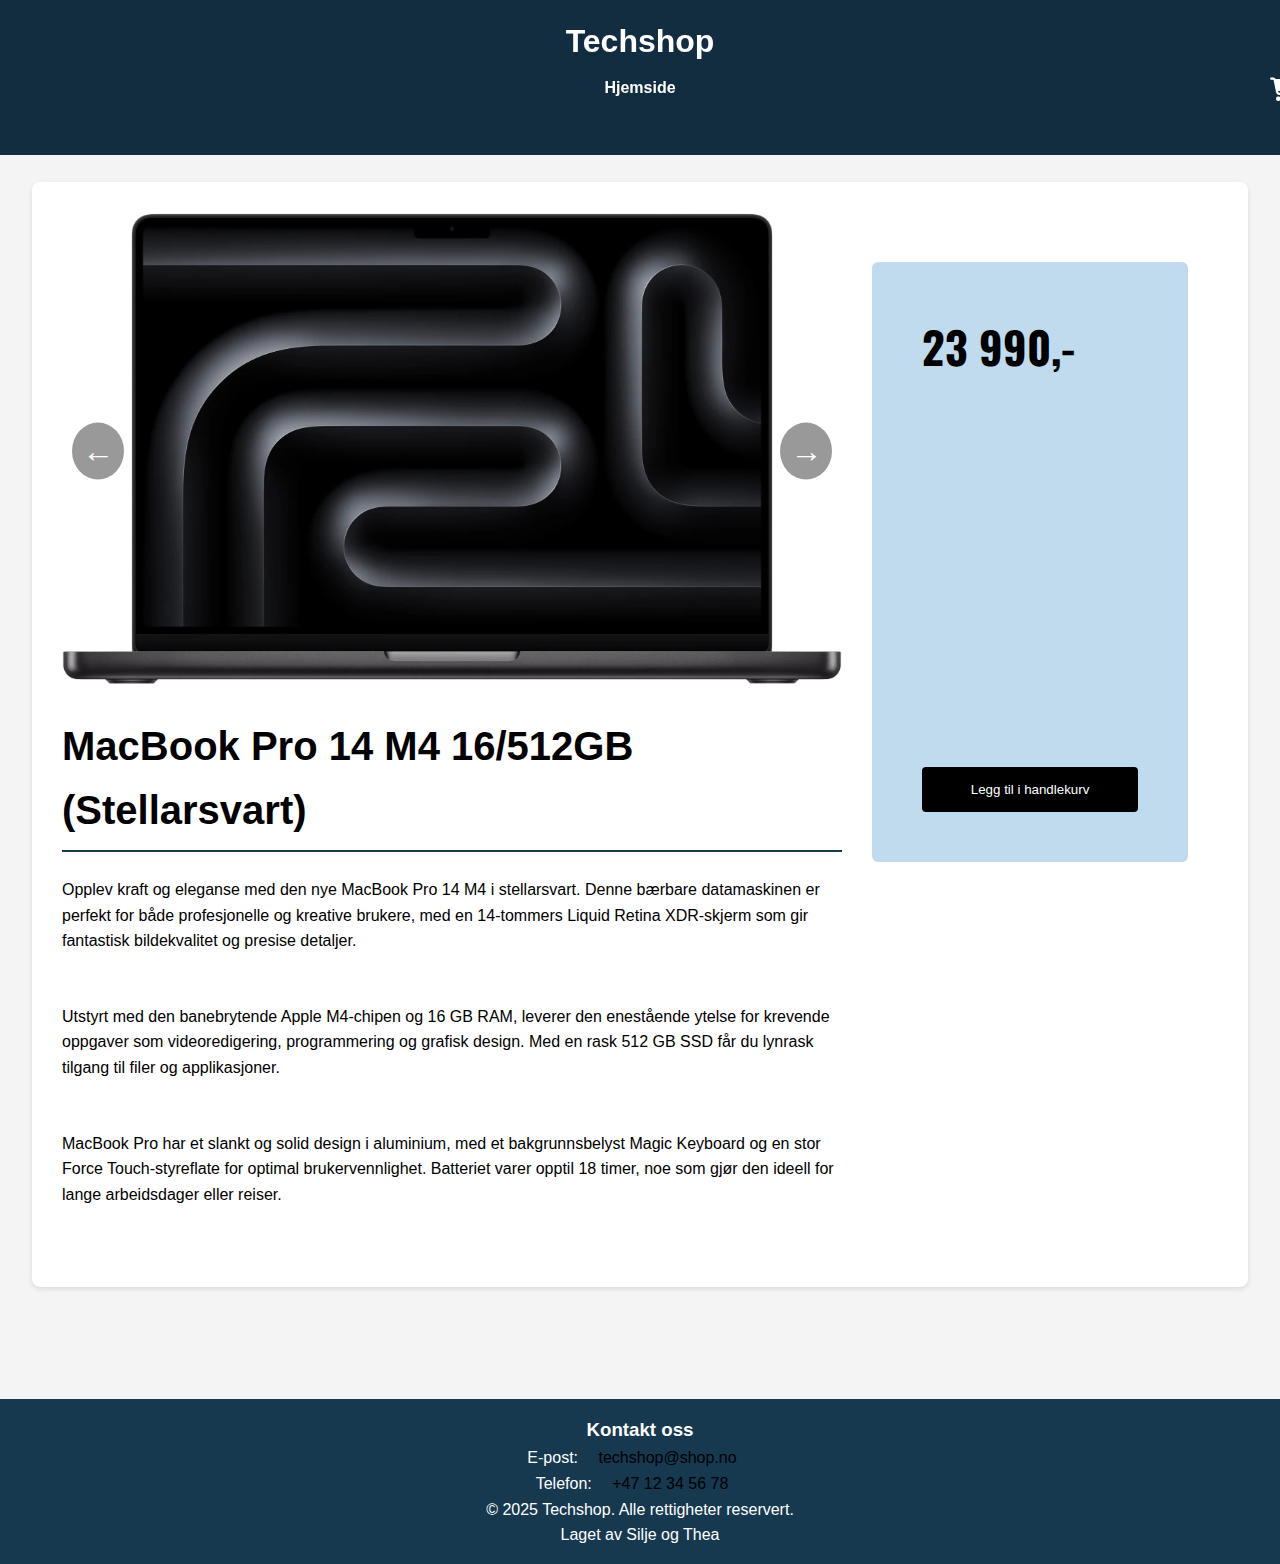
<file: mac.html>
<!DOCTYPE html>
<html lang="en">

<head>
    <meta charset="UTF-8">
    <meta name="viewport" content="width=device-width, initial-scale=1.0">
    <title>MacBook Pro</title>
    <link rel="stylesheet" href="style.css">
    <link rel="stylesheet" href="https://cdnjs.cloudflare.com/ajax/libs/font-awesome/6.5.0/css/all.min.css">
</head>

<body>
    <header>
        <h1>Techshop</h1>
        <nav>
            <ul>
                <li><a href="index.html">Hjemside</a></li>
            </ul>
            <div id="cart-wrapper">
                <div id="cart-icon"><i class="fa-solid fa-cart-shopping"></i><span id="cart-count">0</span></div>
                <div id="cart-dropdown" class="hidden">
                    <h4>Handlekurv</h4>
                    <ul id="cart-items"></ul>
                    <p id="empty-msg">Handlekurven er tom</p>
                    <button id="go-to-cart">Se handlekurv</button>
                </div>
            </div>
        </nav>
    </header>

    <main>
        <section class="info">
            <div class="container">
                <div class="bilder">
                    <img src="bilder/mac.png" class="active">
                    <img src="bilder/mac1.png">
                    <img src="bilder/mac2.png">
                    <img src="bilder/mac4.png">
                    <button class="arrow left" onclick="prevImage()">&#8592;</button>
                    <button class="arrow right" onclick="nextImage()">&#8594;</button>
                </div>
                <h2>MacBook Pro 14 M4 16/512GB (Stellarsvart)</h2>
                <p>Opplev kraft og eleganse med den nye MacBook Pro 14 M4 i stellarsvart. Denne bærbare datamaskinen er
                    perfekt for både profesjonelle og kreative brukere, med en 14-tommers Liquid Retina XDR-skjerm som
                    gir fantastisk bildekvalitet og presise detaljer.</p>
                <p>Utstyrt med den banebrytende Apple M4-chipen og 16 GB RAM, leverer den enestående ytelse for krevende
                    oppgaver som videoredigering, programmering og grafisk design. Med en rask 512 GB SSD får du lynrask
                    tilgang til filer og applikasjoner.</p>
                <p>MacBook Pro har et slankt og solid design i aluminium, med et bakgrunnsbelyst Magic Keyboard og en
                    stor Force Touch-styreflate for optimal brukervennlighet. Batteriet varer opptil 18 timer, noe som
                    gjør den ideell for lange arbeidsdager eller reiser.</p>
            </div>
            <div class="pris">

                <p>23 990,-</p>

                <button class="add-to-cart" data-name="MacBook Pro" data-image="bilder/mac.png">Legg til i
                    handlekurv</button>
            </div>
        </section>
    </main>

    <footer>
        <div>
            <h3>Kontakt oss</h3>
            <p>E-post: <a href="malio:techshop@nyhet.no">techshop@shop.no</a></p>
            <p>Telefon: <a href="tel:+4712345678">+47 12 34 56 78</a></p>
        </div>
        <div>
            <p>&copy; 2025 Techshop. Alle rettigheter reservert.</p>
            <p>Laget av Silje og Thea</p>
        </div>
    </footer>

    <script src="script.js"></script>
</body>

</html>
</file>
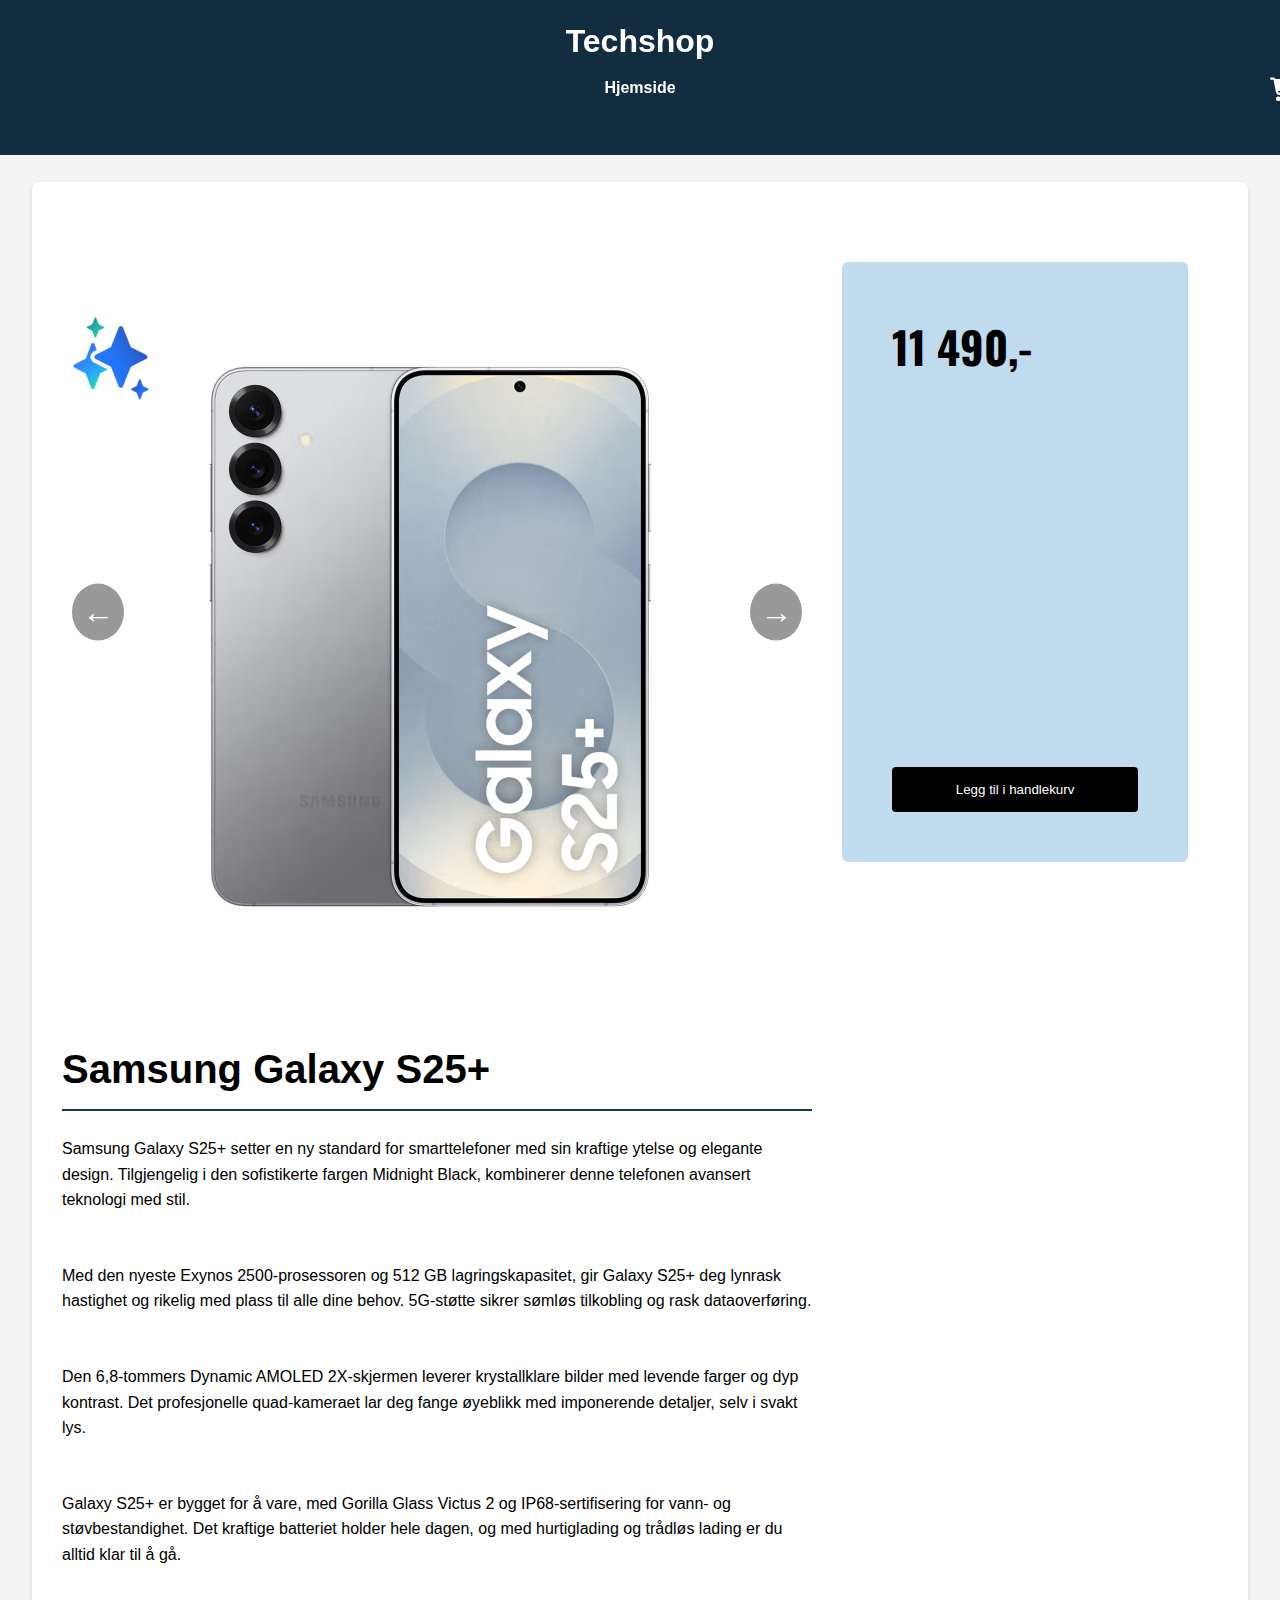
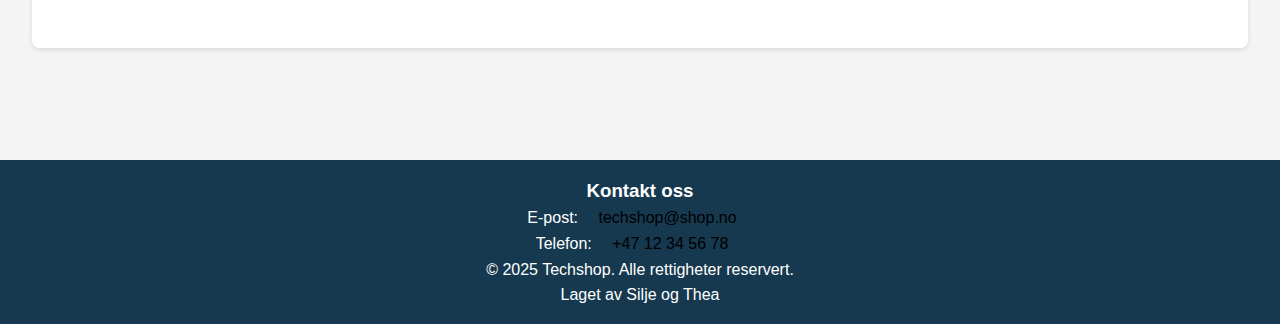
<file: Samsung.html>
<!DOCTYPE html>
<html lang="en">

<head>
    <meta charset="UTF-8">
    <meta name="viewport" content="width=device-width, initial-scale=1.0">
    <title>Samsung Galaxy S25</title>
    <link rel="stylesheet" href="style.css">
    <link rel="stylesheet" href="https://cdnjs.cloudflare.com/ajax/libs/font-awesome/6.5.0/css/all.min.css">
</head>

<body>
    <header>
        <h1>Techshop</h1>
        <nav>
            <ul>
                <li><a href="index.html">Hjemside</a></li>
            </ul>
            <div id="cart-wrapper">
                <div id="cart-icon"><i class="fa-solid fa-cart-shopping"></i><span id="cart-count">0</span></div>
                <div id="cart-dropdown" class="hidden">
                    <h4>Handlekurv</h4>
                    <ul id="cart-items"></ul>
                    <p id="empty-msg">Handlekurven er tom</p>
                    <button id="go-to-cart">Se handlekurv</button>
                </div>
            </div>
        </nav>
    </header>

    <main>
        <section class="info">
            <div class="container">
                <div class="bilder">
                    <img src="bilder/Galaxy25+.png" class="active"
                        style="height: 600px; width: auto; margin: 100px 0px;">
                    <img src="bilder/Galaxy25+3.png">
                    <img src="bilder/Galaxy25+4.png">
                    <img src="bilder/Galaxy25+5.png">
                    <img src="bilder/Galaxy25+6.png">
                    <button class="arrow left" onclick="prevImage()">&#8592;</button>
                    <button class="arrow right" onclick="nextImage()">&#8594;</button>
                </div>
                <h2>Samsung Galaxy S25+</h2>
                <p>Samsung Galaxy S25+ setter en ny standard for smarttelefoner med sin kraftige ytelse og elegante
                    design. Tilgjengelig i den sofistikerte fargen Midnight Black, kombinerer denne telefonen avansert
                    teknologi med stil.</p>
                <p>Med den nyeste Exynos 2500-prosessoren og 512 GB lagringskapasitet, gir Galaxy S25+ deg lynrask
                    hastighet og rikelig med plass til alle dine behov. 5G-støtte sikrer sømløs tilkobling og rask
                    dataoverføring.</p>
                <p>Den 6,8-tommers Dynamic AMOLED 2X-skjermen leverer krystallklare bilder med levende farger og dyp
                    kontrast. Det profesjonelle quad-kameraet lar deg fange øyeblikk med imponerende detaljer, selv i
                    svakt lys.</p>
                <p>Galaxy S25+ er bygget for å vare, med Gorilla Glass Victus 2 og IP68-sertifisering for vann- og
                    støvbestandighet. Det kraftige batteriet holder hele dagen, og med hurtiglading og trådløs lading er
                    du alltid klar til å gå.</p>
            </div>
            <div class="pris">
                <p>11 490,-</p>
                <button class="add-to-cart" data-name="Samsung Galaxy S25+" data-image="bilder/Galaxy25.png">Legg til i
                    handlekurv</button>
            </div>
        </section>
    </main>

    <footer>
        <div>
            <h3>Kontakt oss</h3>
            <p>E-post: <a href="malio:techshop@nyhet.no">techshop@shop.no</a></p>
            <p>Telefon: <a href="tel:+4712345678">+47 12 34 56 78</a></p>
        </div>
        <div>
            <p>&copy; 2025 Techshop. Alle rettigheter reservert.</p>
            <p>Laget av Silje og Thea</p>
        </div>
    </footer>

    <script src="script.js"></script>
</body>

</html>
</file>
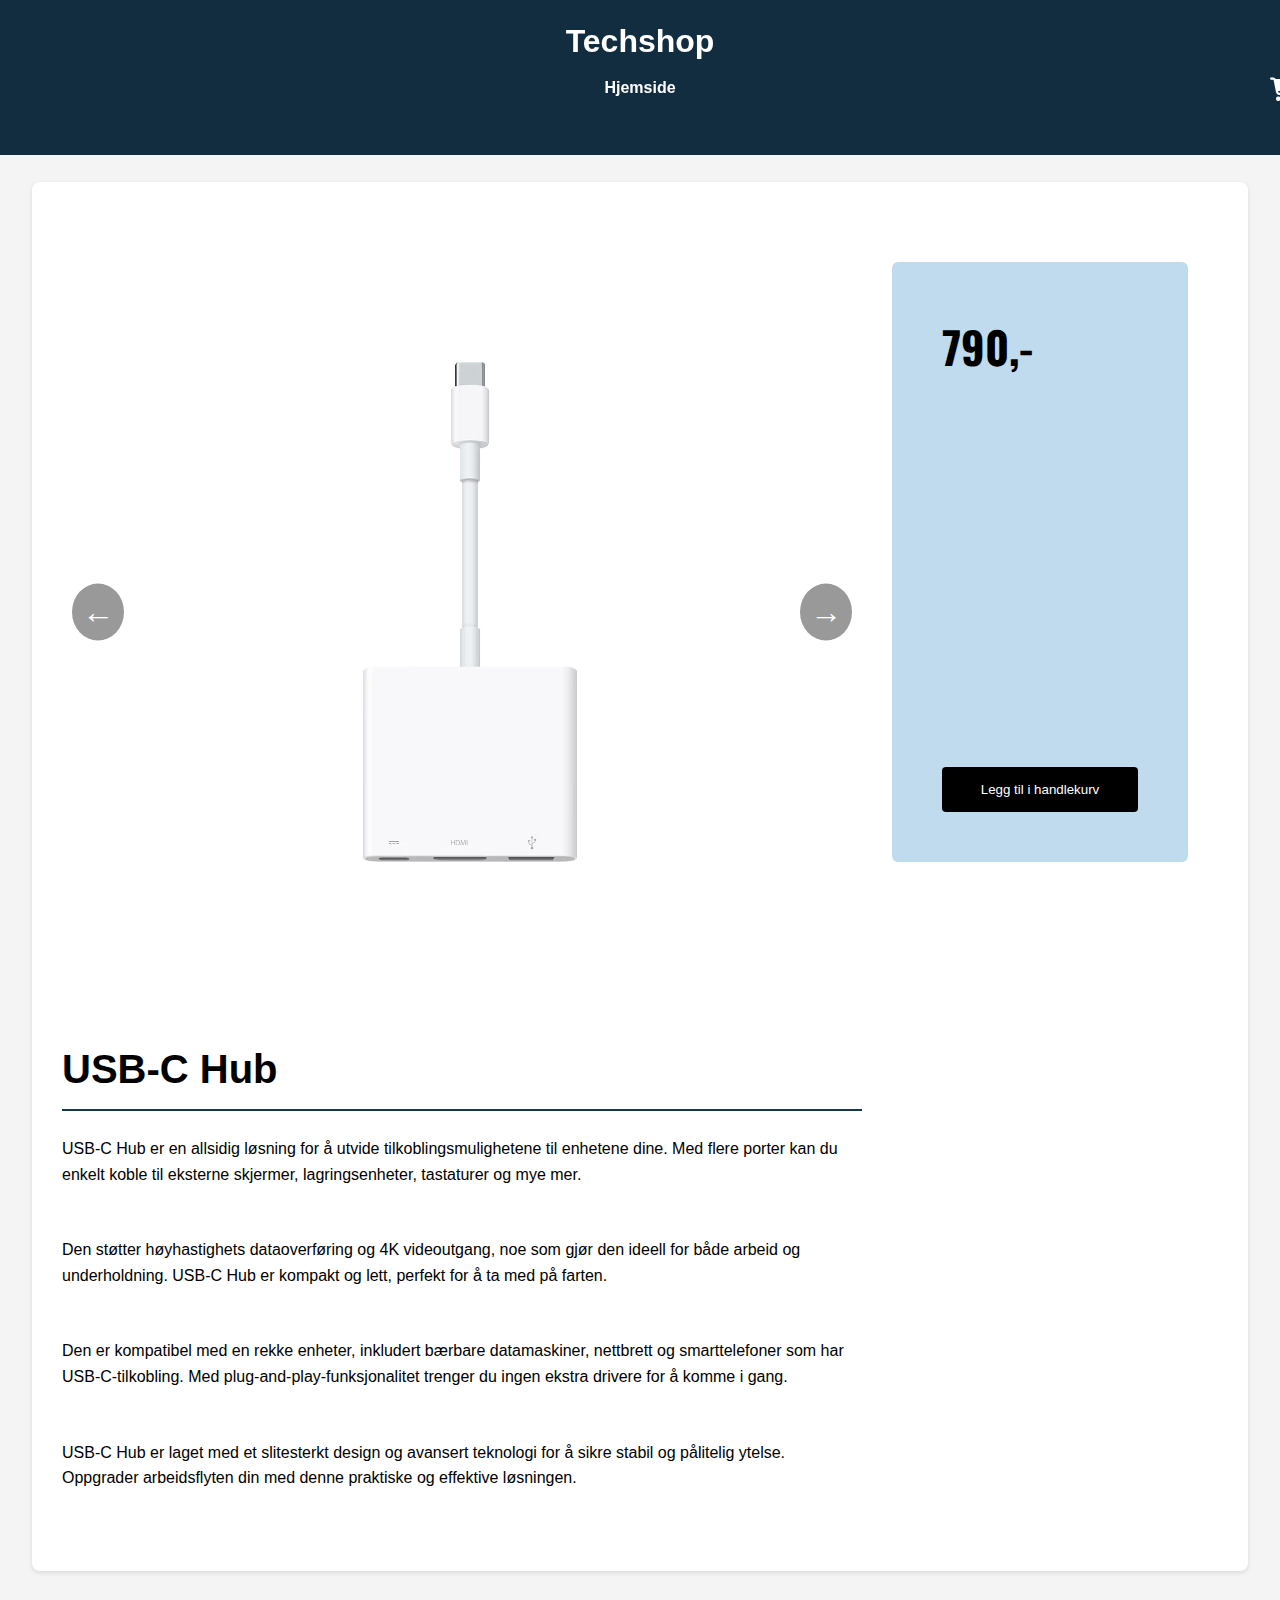
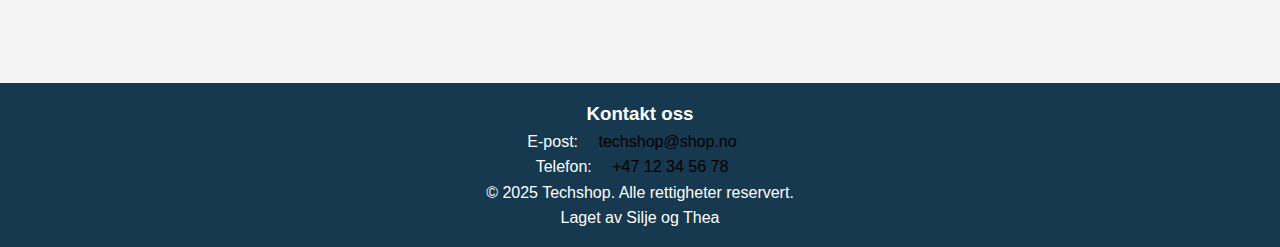
<file: USB.html>
<!DOCTYPE html>
<html lang="en">

<head>
    <meta charset="UTF-8">
    <meta name="viewport" content="width=device-width, initial-scale=1.0">
    <title>USB-C</title>
    <link rel="stylesheet" href="style.css">
    <link rel="stylesheet" href="https://cdnjs.cloudflare.com/ajax/libs/font-awesome/6.5.0/css/all.min.css">
</head>

<body>
    <header>
        <h1>Techshop</h1>
        <nav>
            <ul>
                <li><a href="index.html">Hjemside</a></li>
            </ul>
            <div id="cart-wrapper">
                <div id="cart-icon"><i class="fa-solid fa-cart-shopping"></i><span id="cart-count">0</span></div>
                <div id="cart-dropdown" class="hidden">
                    <h4>Handlekurv</h4>
                    <ul id="cart-items"></ul>
                    <p id="empty-msg">Handlekurven er tom</p>
                    <button id="go-to-cart">Se handlekurv</button>
                </div>
            </div>
        </nav>
    </header>

    <main>
        <section class="info">
            <div class="container">
                <div class="bilder">
                    <img src="bilder/USB.png" style="height: 500px; width: auto; margin: 150px 300px;" class="active">
                    <img src="bilder/USB1.png">
                    <img src="bilder/USB2.png">
                    <button class="arrow left" onclick="prevImage()">&#8592;</button>
                    <button class="arrow right" onclick="nextImage()">&#8594;</button>
                </div>
                <h2>USB-C Hub</h2>
                <p>USB-C Hub er en allsidig løsning for å utvide tilkoblingsmulighetene til enhetene dine. Med flere
                    porter kan du enkelt koble til eksterne skjermer, lagringsenheter, tastaturer og mye mer.</p>
                <p>Den støtter høyhastighets dataoverføring og 4K videoutgang, noe som gjør den ideell for både arbeid
                    og underholdning. USB-C Hub er kompakt og lett, perfekt for å ta med på farten.</p>
                <p>Den er kompatibel med en rekke enheter, inkludert bærbare datamaskiner, nettbrett og smarttelefoner
                    som har USB-C-tilkobling. Med plug-and-play-funksjonalitet trenger du ingen ekstra drivere for å
                    komme i gang.</p>
                <p>USB-C Hub er laget med et slitesterkt design og avansert teknologi for å sikre stabil og pålitelig
                    ytelse. Oppgrader arbeidsflyten din med denne praktiske og effektive løsningen.</p>
            </div>
            <div class="pris">
                <p>790,-</p>
                <button class="add-to-cart" data-name="USB-C Hub" data-image="bilder/USB.png">Legg til i
                    handlekurv</button>
            </div>
        </section>
    </main>

    <footer>
        <div>
            <h3>Kontakt oss</h3>
            <p>E-post: <a href="malio:techshop@nyhet.no">techshop@shop.no</a></p>
            <p>Telefon: <a href="tel:+4712345678">+47 12 34 56 78</a></p>
        </div>
        <div>
            <p>&copy; 2025 Techshop. Alle rettigheter reservert.</p>
            <p>Laget av Silje og Thea</p>
        </div>
    </footer>

    <script src="script.js"></script>
</body>

</html>
</file>
<file: style.css>
@import url('https://fonts.googleapis.com/css2?family=Oswald:wght@200..700&display=swap');

:root {
    --morkbla: #122d40ff;
    --morkbla1: #163950ff;
    --bla1: #1a4460ff;
    --bla: #28668fff;
    --lysbla1: #7aa0b9ff;
    --lysbla: #bfdbedff;
    --gra: #f4f4f4;

}

* {
    margin: 0;
    padding: 0;
    box-sizing: border-box;
}

html {
    scroll-behavior: smooth;
}

body {
    font-family: Arial, sans-serif;
    background-color: var(--gra);
    color: black;
    line-height: 1.6;
    margin-top: 150px;
}

header {
    background-color: var(--morkbla);
    color: white;
    padding: 1rem;
    text-align: center;
    position: fixed;
    top: 0;
    left: 0;
    width: 100%;
    z-index: 1000;
}

header h1 {
    margin-bottom: 0.5rem;
}

nav ul {
    list-style: none;
    display: flex;
    justify-content: center;
    gap: 2rem;
}

nav ul li a {
    color: white;
    text-decoration: none;
    font-weight: bold;
    border: none;
}

nav ul li a:hover {
    text-decoration: underline;
}

main {
    padding: 2rem;
    background-color: var(--gra);
}

section {
    margin-bottom: 3rem;
    padding: 50px;
    background-color: white;
    border-radius: 8px;
    box-shadow: 0 2px 5px rgba(0, 0, 0, 0.1);
}

section h2 {
    border-bottom: 2px solid var(--morkbla1);
    padding-bottom: 0.5rem;
    font-size: 2.5rem;
    margin: 25px 0px;
    
}

section p {
    margin-bottom: 50px;
}

article{
    display: flex;
    flex-direction: row;
    justify-content: space-between;
    padding: 30px;
}

.info{
    display: flex;
    flex-direction: row;
    justify-content: space-between;
    padding: 30px;
}

.boks{
    padding: 80px 20px;
    margin-right: 40px;
    display: flex;
    flex-direction: column;
    justify-content: space-between;
    align-items: stretch;
}

.boks p{
    font-size: 3.5rem;
    font-weight: bold;
    font-family: "Oswald", sans-serif;
}

.pris{
    display: flex;
    flex-direction: column;
    justify-content: space-between;
    align-items: stretch;
    background-color: var(--lysbla);
    border-radius: 6px;
    padding: 50px;
    width: 600px;
    height: 600px;
    margin: 50px 30px;
    font-size: 2.75rem;
    font-weight: bold;
    font-family: "Oswald", sans-serif;
}

a {
    margin-bottom: 1.5rem;
    padding: 1rem;
    border-radius: 6px;
    text-decoration: none;
    color: black;
}

a h3 {
    margin-bottom: 0.5rem;
    font-size: 1.5rem;
}

button {
    background-color: black;
    color: white;
    padding: 15px;
    border: none;
    border-radius: 4px;
    cursor: pointer;
}

button:hover {
    background-color: var(--bla1);
}

article img:hover {
    transform: scale(1.05);
    transition: transform 0.3s ease;
}

.bilder {
    position: relative;
    overflow: hidden;
    border-radius: 12px;
    max-width: 800px;
    margin: 0 auto;
  }

  .bilder img {
    width: 100%;
    height: 100%;
    display: none;
  }

  .bilder img.active {
    display: block;
  }

  .arrow {
    position: absolute;
    top: 50%;
    transform: translateY(-50%);
    font-size: 2rem;
    background: rgba(0,0,0,0.4);
    color: white;
    border: none;
    padding: 10px;
    cursor: pointer;
    border-radius: 50%;
  }

  .arrow:hover {
    background: rgba(0,0,0,0.6);
  }

  .arrow.left {
    left: 10px;
  }

  .arrow.right {
    right: 10px;
  }

footer {
    text-align: center;
    padding: 1rem;
    background-color: var(--morkbla1);
    color: #fff;
    margin-top: 2rem;
}

  #cart-wrapper {
    position: relative;
    left: 650px;
    bottom: 30px;
    display: inline-block;
  }
   
  #cart-icon {
    cursor: pointer;
    font-size: 1.5rem;
  }
   
  #cart-dropdown {
    position: absolute;
    top: 100%;
    right: 0;
    background: white;
    border: 1px solid #ddd;
    box-shadow: 0 4px 8px rgba(0,0,0,0.2);
    padding: 10px;
    width: 300px;
    z-index: 10;
    border-radius: 8px;
    max-height: 400px;      
    overflow-y: auto; 
  }
   
  #cart-dropdown ul {
    list-style: none;
    padding: 0;
    margin: 0;
  }
   
  #cart-dropdown li {
    display: block;
    margin-bottom: 15px;
   padding-bottom: 10px;
  }
   
  #cart-dropdown img {
    width: 40px;
    height: 40px;
    margin-right: 10px;
  }
   
  .hidden {
    display: none;
  }

  #clear-cart {
    margin-top: 10px;
    padding: 5px 10px;
    background-color: var(--bla1);
    color: white;
    border: none;
    border-radius: 5px;
    cursor: pointer;
  }
   
  #clear-cart:hover {
    background-color: var(--morkbla);
  }

  #cart-items {
    display: flex;
    flex-direction: column;
    gap: 20px;
    padding: 20px;
}

.cart-item {
    display: flex;
    align-items: center;
    background-color: var(--lysbla);
    border-radius: 8px;
    padding: 15px;
    box-shadow: 0 2px 5px rgba(0,0,0,0.1);
}

.cart-item img {
    width: 100px;
    height: auto;
    margin-right: 20px;
    border-radius: 6px;
}

.cart-item h3 {
    font-size: 1.5rem;
    margin: 0;
}

#clear-cart {
    margin-top: 20px;
    padding: 10px 20px;
    background-color: var(--bla1);
    color: white;
    border: none;
    border-radius: 5px;
    cursor: pointer;
}

#clear-cart:hover {
    background-color: var(--morkbla);
}
</file>
